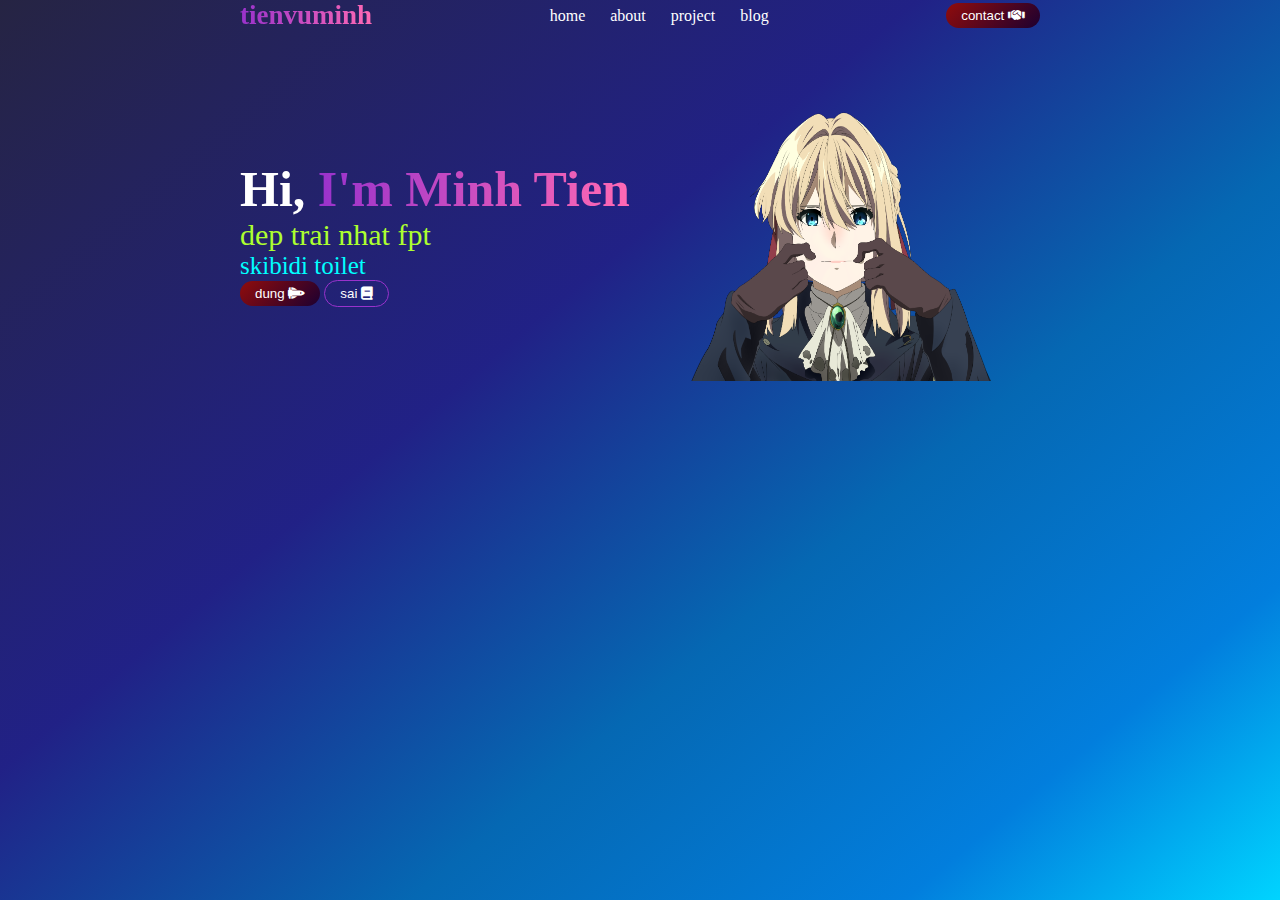
<file: buoi 6/cv.html>
<!DOCTYPE html>
<html lang="en">
<head>
    <meta charset="UTF-8">
    <meta name="viewport" content="width=device-width, initial-scale=1.0">
    <title>cv</title>
    <link rel="stylesheet" href="https://cdnjs.cloudflare.com/ajax/libs/font-awesome/6.7.2/css/all.min.css" integrity="sha512-Evv84Mr4kqVGRNSgIGL/F/aIDqQb7xQ2vcrdIwxfjThSH8CSR7PBEakCr51Ck+w+/U6swU2Im1vVX0SVk9ABhg==" crossorigin="anonymous" referrerpolicy="no-referrer" />
    <link rel="stylesheet" href="./style.css">
</head>
<body>
    <div class="container">
        <header>
            <div class="logo">
                tienvuminh
            </div>
            <nav>
                <ul>
                    <li>
                        <a href="">home</a>
                    </li>
                    <li>
                        <a href="">about</a>
                    </li>
                    <li>
                        <a href="">project</a>
                    </li>
                    <li>
                        <a href="">blog</a>
                    </li>
                </ul>
            </nav>
            <div>
                <button class="button">contact 
                    <i class="fa-solid fa-handshake"></i>
                </button>
                <!-- window + "." de add icon cua google -->
            </div>
        </header>
        <main>
            <div class="content">
                <h1>Hi, 
                    <span>I'm Minh Tien</span></h1>
                <p>dep trai nhat fpt</p>
                <p>skibidi toilet</p>
                <div class="button_wrapper">
                    <button class="button">dung
                        <i class="fa-solid fa-shuttle-space"></i>
                    </button>
                    <button class="button readMore">sai
                        <i class="fa-solid fa-book"></i>
                    </button>
                </div>
            </div>
            <div class="img_container">
                <img height="300px" width="400px" src="./img/906972.png" alt="">
            </div>
        
        
        
        </main>
    </div>
</body>
</html>
</file>
<file: buoi 6/style.css>
/* reset css */
*{
    margin: 0;
    padding: 0;
    box-sizing: border-box;
    color: white;
}
body{
    background: #020024;
    background: linear-gradient(140deg, rgba(2, 0, 36, 0.86) 0%, rgba(9, 9, 121, 0.9) 39%, rgba(5, 104, 179, 1) 63%, rgba(2, 126, 221, 1) 84%, rgba(0, 212, 255, 1) 100%);
    min-height: 100vh;
}
header{
    display: flex;
    justify-content: space-between;
    align-items: center;
}
nav ul {
    display: flex;
    gap: 25px;
    list-style: none;
}
nav a {
    text-decoration: none;
    color: white;
}
.container{
    max-width: 1200px;
    margin: 0 auto;
    padding: 0 200px;
}
.button{
    padding: 5px 15px;
    border-radius: 25px;
    background: linear-gradient(135deg, #900c0c, #1d0030);
    border: none;
    outline: none;
}
.logo{
    font-size: 27px;
    font-weight: 550;
    background: linear-gradient(to right, #9932CC, #FF69B4);
    background-clip: text;
    color: transparent;
}

main{
    display: flex;
    justify-content: space-between;
    align-items: center;
    margin: 50px auto;
}

.content h1{
    font-size: 50px;
}
.content h1 span{
    background: linear-gradient(to right, #9932CC, #FF69B4);
    background-clip: text;
    color: transparent;
}

.content p:nth-of-type(1){
    /*or first of type */
    font-size: 30px;
    color: greenyellow;
}
.content p:nth-of-type(2){
    font-size: 25px;
    color: aqua;
}
.readMore{
    background: transparent;
    border: 1px solid #9932CC;
}
</file>
